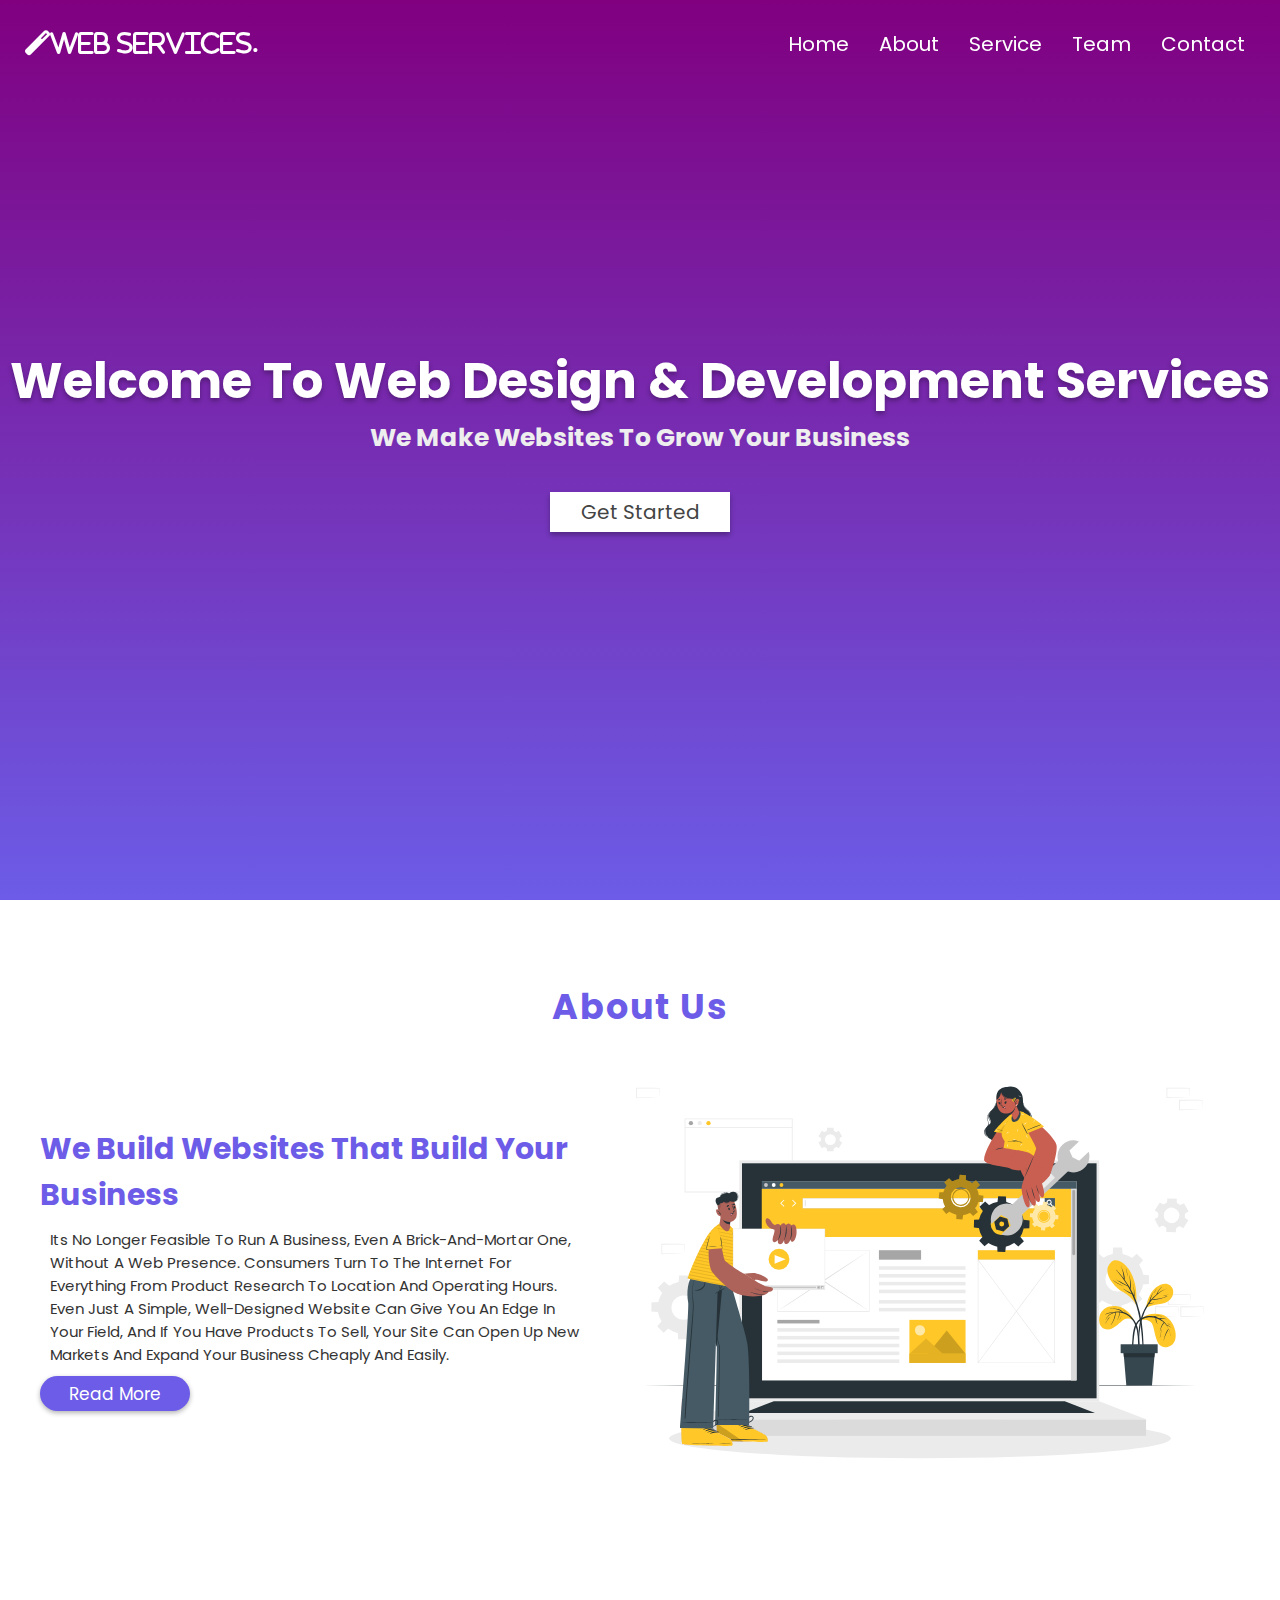
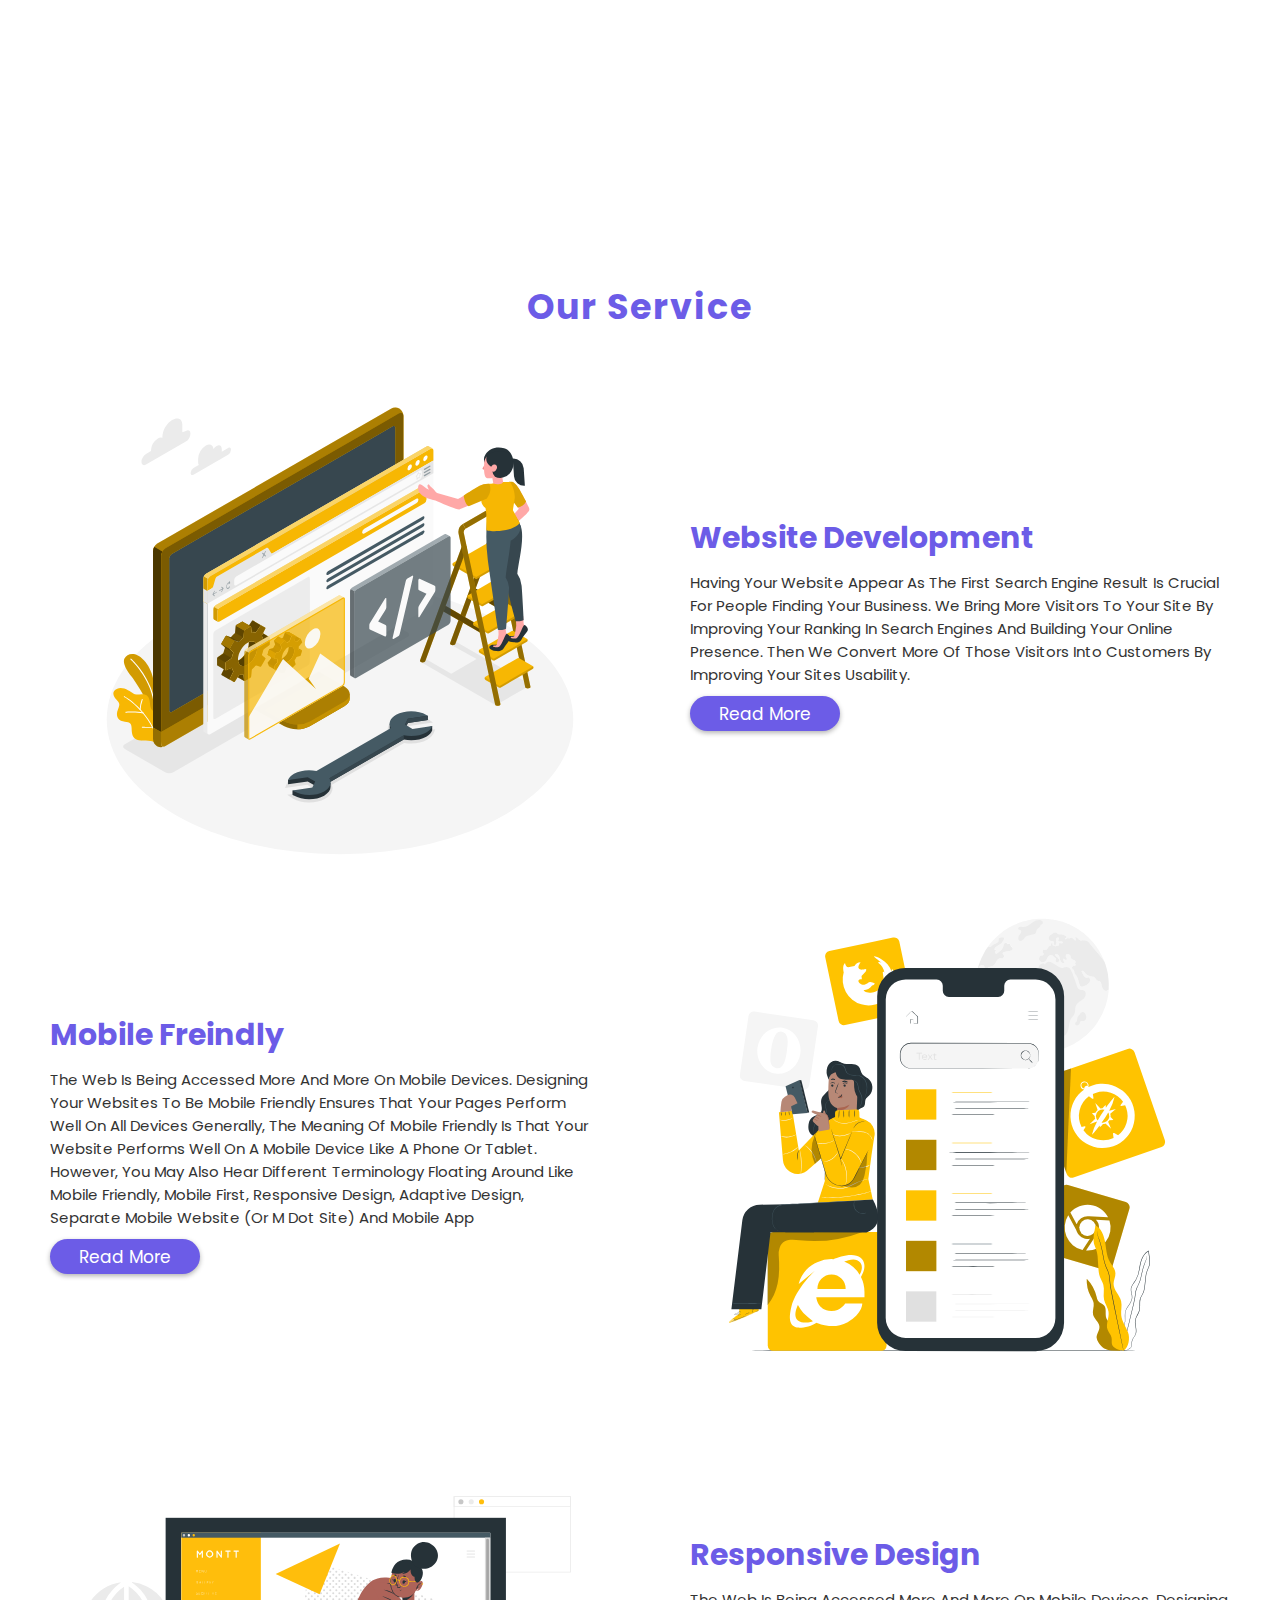
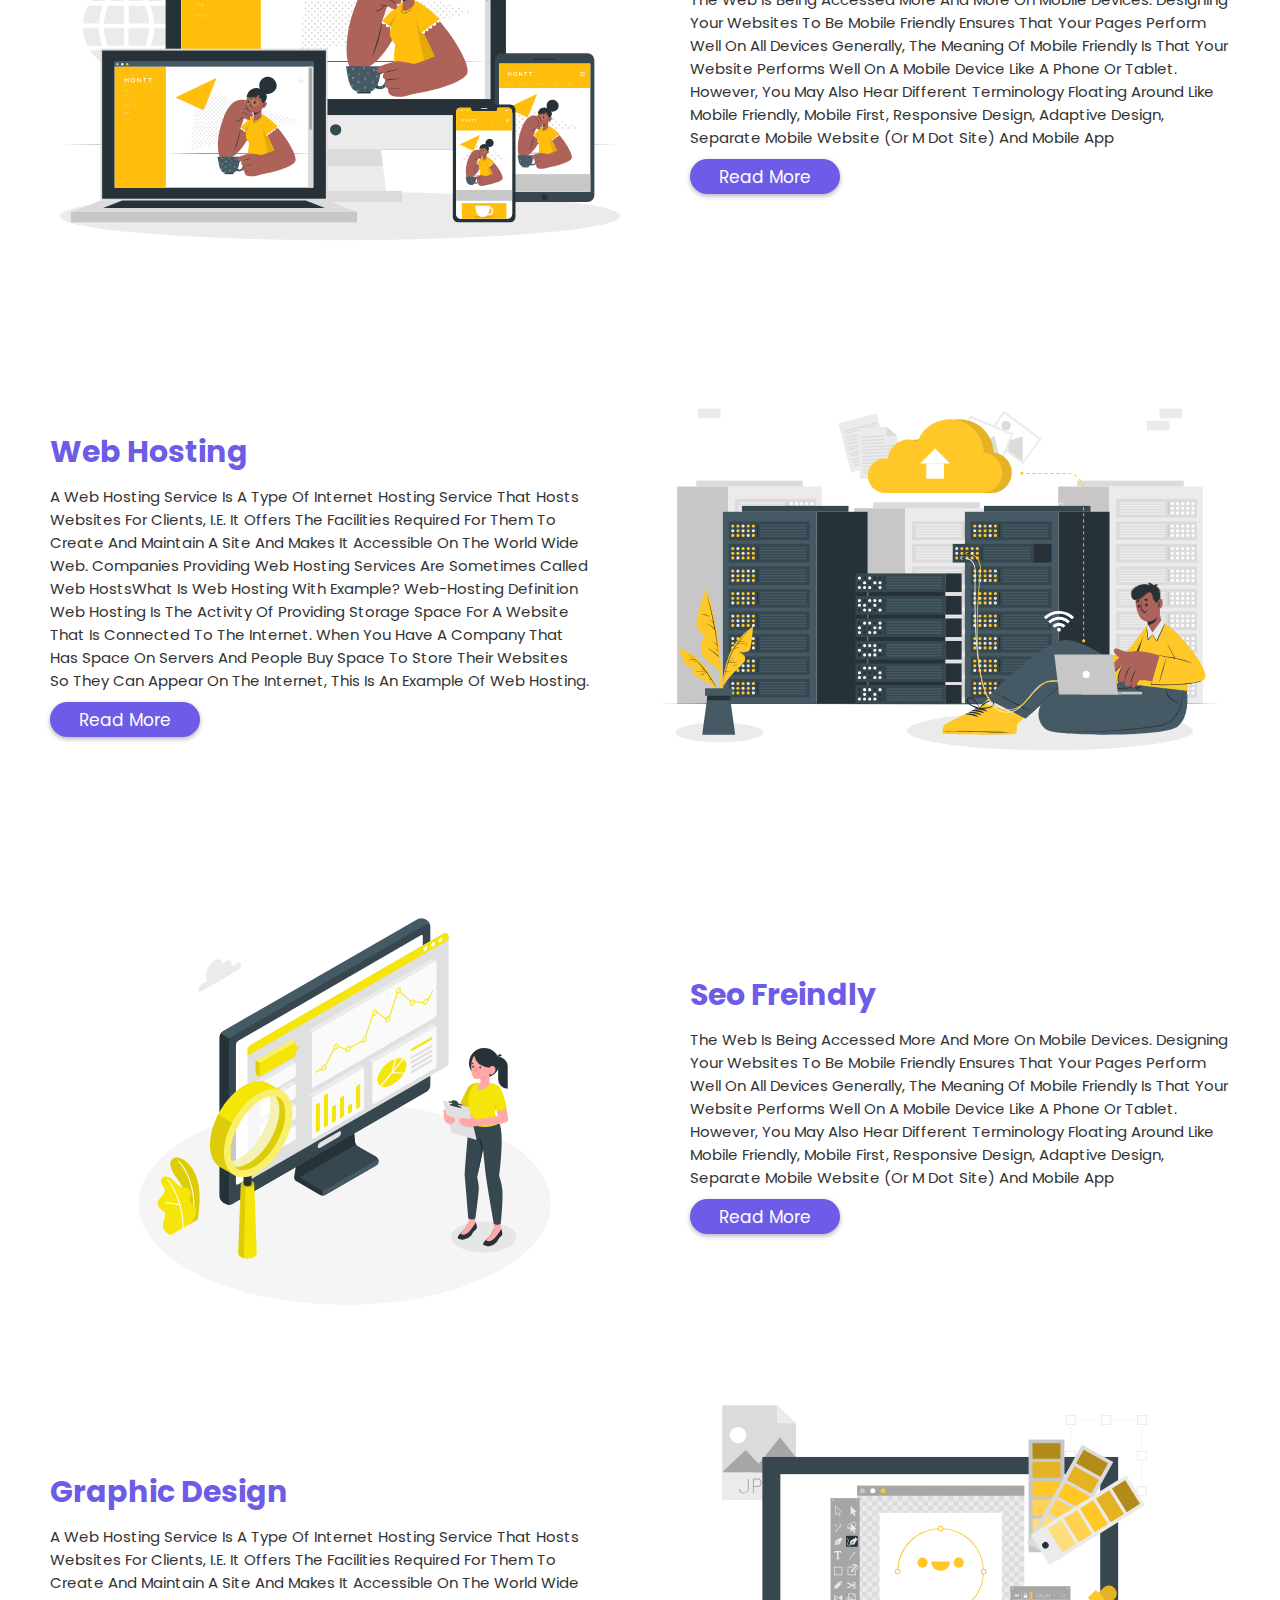
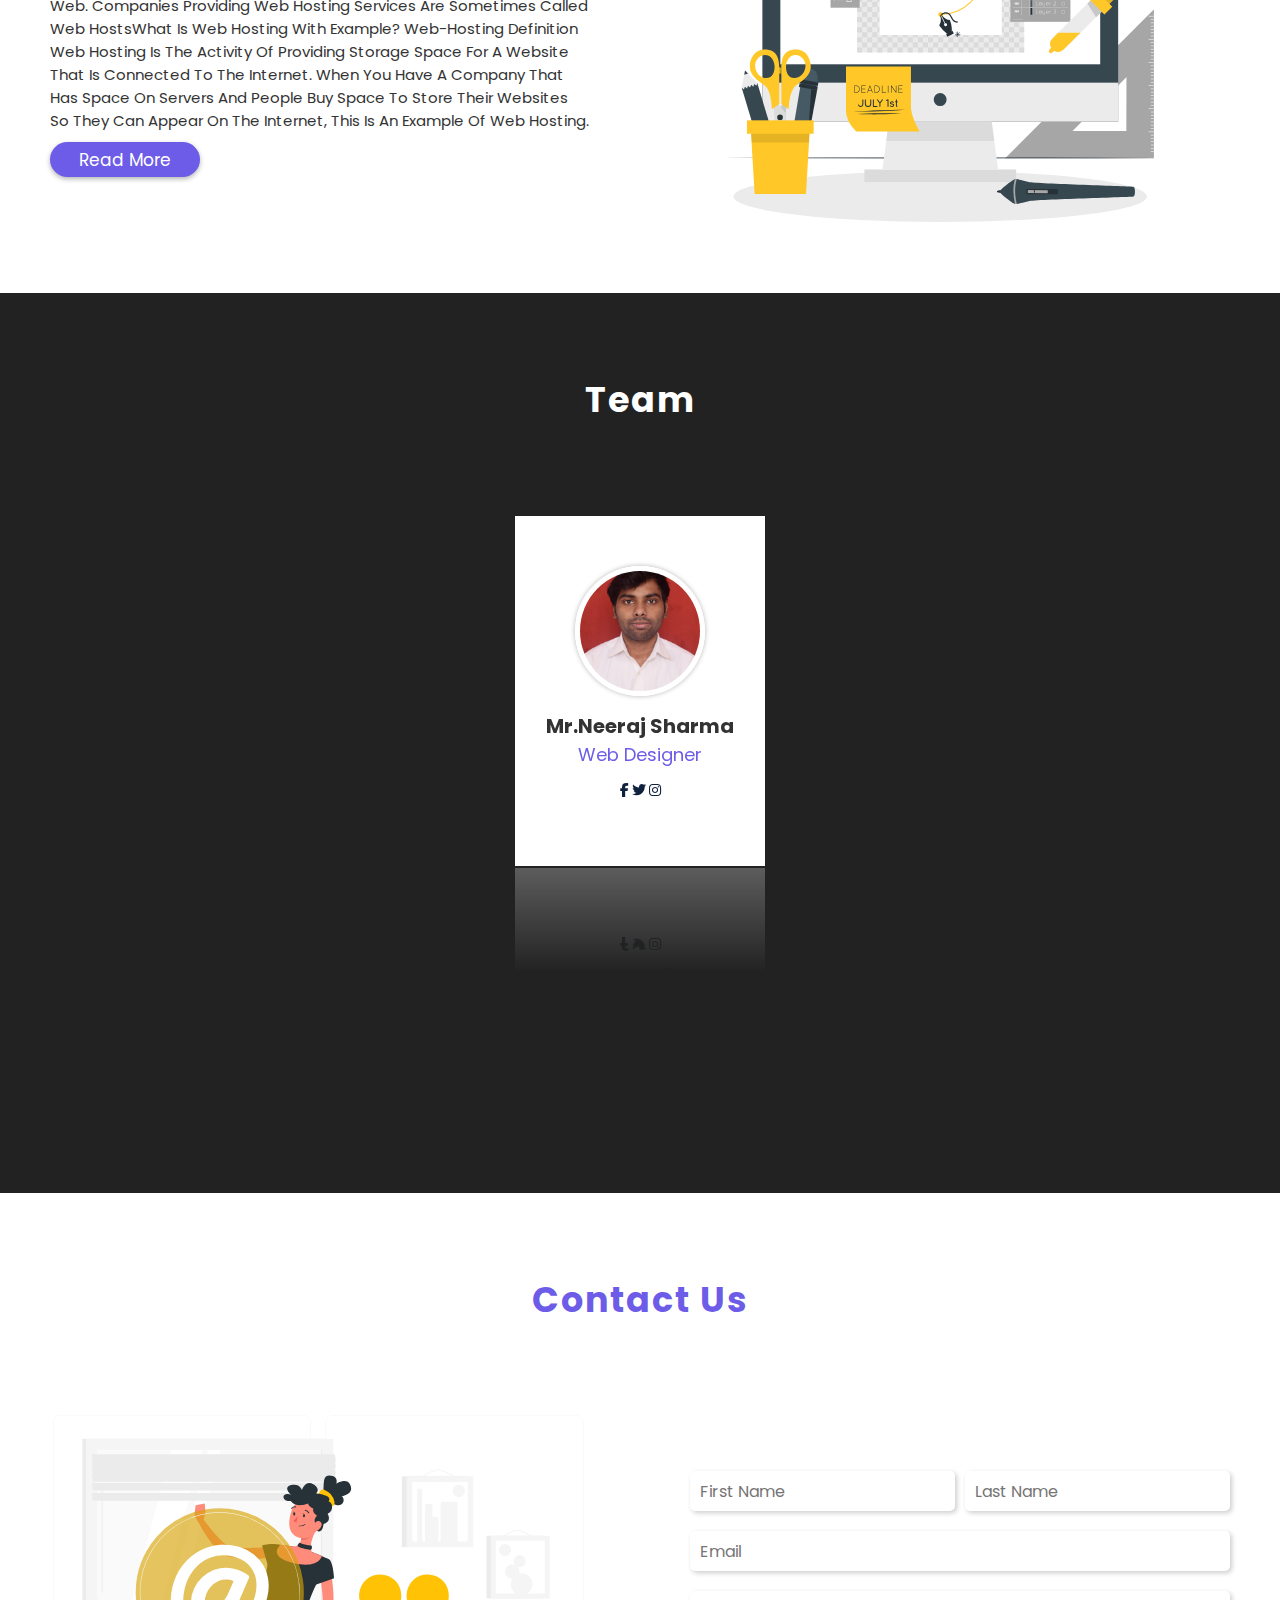
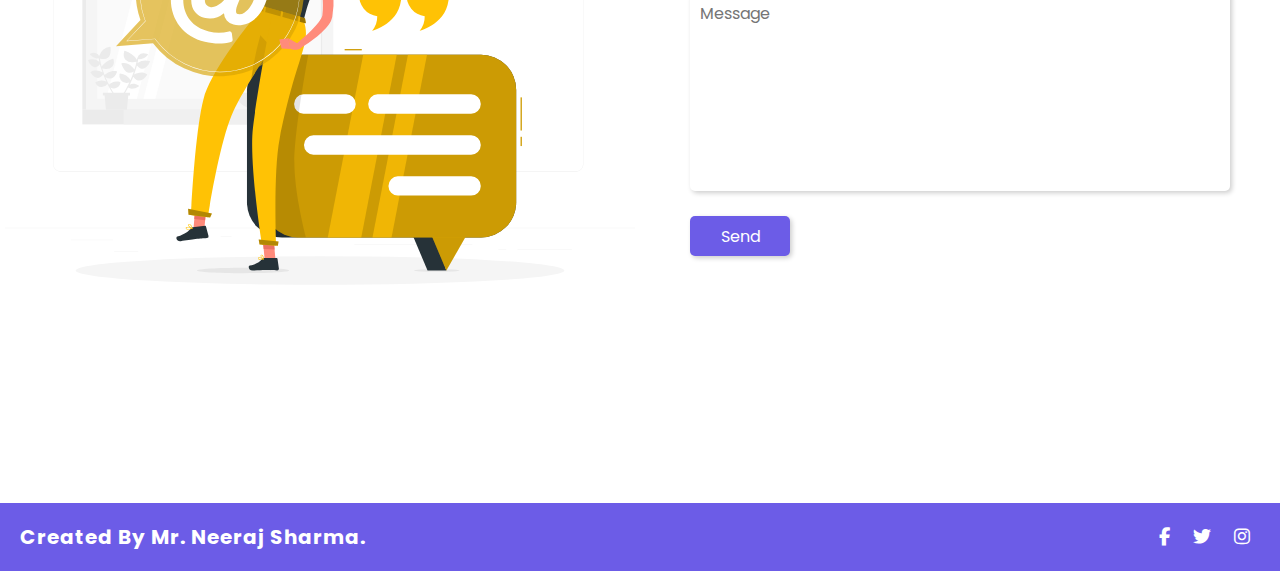
<file: index.html>
<!DOCTYPE html>
<html lang="en">

<head>
    <meta charset="UTF-8">
    <meta name="viewport" content="width=device-width, initial-scale=1.0">

    <!-- font awesome file link -->
    <link rel="stylesheet" href="https://cdnjs.cloudflare.com/ajax/libs/font-awesome/6.1.1/css/all.min.css">

    <!---- css file link -->
    <link rel="stylesheet" href="CSS/style.css">

    <title>Web Service Design</title>
</head>

<body>


    <!-- header section starts -->

    <header class="header">

        <a href="#" class="logo"><i class="fas fa-magic">Web services.</i></a>


        <div class="fas fa-bars"></div>



        <nav class="navbar">
            <ul>
                <li><a href="#home">home</a></li>
                <li><a href="#about">about</a></li>
                <li><a href="#service">service</a></li>
                <li><a href="#team">team</a></li>
                <li><a href="#contact">contact</a></li>
                
            </ul>

        </nav>

    </header>




    <!-- header section ends-->

    <!-- home section starts -->

    <section id="home" class="home">

        <h1 class="banner">Welcome to Web design & development services</h1>
        <h3 class="slogan">we make websites to grow your business</h3>
        <a href="#popup" class="trigger"><button>get started</button></a>

        <div id="popup" class="overlay">
            <div class="wrapper">

                <a href="#" class="close">&times;</a>
                <div class="column details">
                   <div class="signin">
                    <h1>Sign in</h1>
                    <input type="email" placeholder="username">
                    <input type="password" placeholder="password">
                    <a href="#">Forgot Password</a>
                    <button class="form-submit">Sign in</button>
                    <span>You don't have an account yet?<button id="signup">Create it now!</button></span>
                </div>

                <div class="signup">
                    <h1>Sign Up</h1>
                    <input type="name" placeholder="Full Name">
                    <input type="email" placeholder="Username">
                    <input type="password" placeholder="password">
                    <button class="form-submit">Sign In</button>
                    <span>Already have an account?<button id="signin">Sign In</button></span>
                </div>

                </div>
                <div class="column contente">
                    <div class="signin">
                        <h1>Welcom Back!</h1>
                        <p>To keep connected with us please login with your personal info</p>
                    </div>
                    <div class="signup">
                        <h1>Hello, Friend!</h1>
                        <p>Enter your personal details and start journey with us</p>
                    </div>
                </div>

            </div>

        </div>





    </section>

    <!--home section ends-->


    <!-- about section start -->


    <section id="about" class="about">

        <h1 class="heading">about us</h1>

        <div class="row">

            <div class="content">
                <h3>We build websites that build your business</h3>
                <p>Its no longer feasible to run a business, even a brick-and-mortar one, without a web presence.
                    Consumers turn to the internet for everything from product research to location and operating hours.
                    Even just a simple, well-designed website can give you an edge in your field, and if you have
                    products to sell, your site can open up new markets and expand your business cheaply and easily.</p>
                <a href="https://www.businessnewsdaily.com/4661-starting-a-business-website.html"><button class="btn">read more</button></a>
            </div>

            <div class="image">
                <img src="images/about-image.svg" alt="">

            </div>
        </div>

    </section>

    <!-- about section ends-->


    <!-- service section starts -->


    <section id="service" class="service">

        <h1 class="heading">our service</h1>

        <div class="row">

            <div class="image">

                <img src="images/service1.svg" alt="">

            </div>

            <div class="content">

                <h3>website development</h3>
                <p>Having your website appear as the first search engine result is crucial for people finding your
                    business. We bring more visitors to your site by improving your ranking in search engines and
                    building your online presence. Then we convert more of those visitors into customers by
                    improving your sites usability.</p>

                <a href="https://www.geeksforgeeks.org/web-development/"><button class="btn">read more</button></a>

            </div>

        </div>


        <div class="row">

            <div class="content">

                <h3>mobile freindly</h3>
                <p>The web is being accessed more and more on mobile devices. Designing your websites
                    to be mobile friendly ensures that your pages perform well on all devices Generally, the
                    meaning of mobile friendly is that your website performs well on a mobile device like a
                    phone or tablet. However, you may also hear different terminology floating around like mobile
                    friendly, mobile first, responsive design, adaptive design, separate mobile website (or m dot site)
                    and mobile app</p>

                <a href="https://www.hostgator.com/blog/how-make-website-mobile-friendly/"><button class="btn">read more</button></a>

            </div>
            <div class="image">

                <img src="images/service2.svg" alt="">

            </div>

        </div>



        <div class="row">

            <div class="image">

                <img src="images/service3.svg" alt="">

            </div>

            <div class="content">

                <h3>responsive design</h3>
                <p>The web is being accessed more and more on mobile devices. Designing your websites
                    to be mobile friendly ensures that your pages perform well on all devices Generally, the
                    meaning of mobile friendly is that your website performs well on a mobile device like a
                    phone or tablet. However, you may also hear different terminology floating around like mobile
                    friendly, mobile first, responsive design, adaptive design, separate mobile website (or m dot site)
                    and mobile app</p>

                <a href="https://www.w3schools.com/html/html_responsive.asp"><button class="btn">read more</button></a>

            </div>
        </div>



        <div class="row">

            <div class="content">

                <h3>web hosting</h3>
                <p>A web hosting service is a type of Internet hosting service that hosts websites for
                    clients, i.e. it offers the facilities required for them to create and maintain a
                    site and makes it accessible on the World Wide Web. Companies providing web hosting
                    services are sometimes called web hostsWhat is web hosting with example?
                    Web-hosting definition Web hosting is the activity of providing storage space for
                    a website that is connected to the Internet. When you have a company that has space
                    on servers and people buy space to store their websites so they can appear on the Internet,
                    this is an example of web hosting.
                </p>

                <a href="https://www.namecheap.com/hosting/what-is-web-hosting-definition/"><button class="btn">read more</button></a>

            </div>
            <div class="image">

                <img src="images/service6.svg" alt="">

            </div>

        </div>


        <div class="row">

            <div class="image">

                <img src="images/service4.svg" alt="">

            </div>

            <div class="content">

                <h3>seo freindly</h3>
                <p>The web is being accessed more and more on mobile devices. Designing your websites
                    to be mobile friendly ensures that your pages perform well on all devices Generally, the
                    meaning of mobile friendly is that your website performs well on a mobile device like a
                    phone or tablet. However, you may also hear different terminology floating around like mobile
                    friendly, mobile first, responsive design, adaptive design, separate mobile website (or m dot site)
                    and mobile app</p>

                <a href="https://www.reliablesoft.net/what-is-a-seo-friendly-website-and-why-do-you-need-one/"><button class="btn">read more</button></a>

            </div>
        </div>



        <div class="row">

            <div class="content">

                <h3>graphic design</h3>
                <p>A web hosting service is a type of Internet hosting service that hosts websites for
                    clients, i.e. it offers the facilities required for them to create and maintain a
                    site and makes it accessible on the World Wide Web. Companies providing web hosting
                    services are sometimes called web hostsWhat is web hosting with example?
                    Web-hosting definition Web hosting is the activity of providing storage space for
                    a website that is connected to the Internet. When you have a company that has space
                    on servers and people buy space to store their websites so they can appear on the Internet,
                    this is an example of web hosting.
                </p>

                <a href="https://www.interaction-design.org/literature/topics/graphic-design#:~:text=Graphic%20design%20is%20a%20craft,to%20optimize%20the%20user%20experience."><button class="btn">read more</button></a>

            </div>
            <div class="image">

                <img src="images/service5.svg" alt="">

            </div>

        </div>


    </section>


    <!-- service section ends -->



    <!-- team section start -->


    <section id="team" class="team">

        <h1 class="heading">team</h1>

        <div class="row">

            <div class="card">

                <div class="image">

                    <img src="images/team.jpg" alt="">

                </div>

                <div class="info">

                    <h3>Mr.Neeraj Sharma</h3>
                    <span>web designer</span>
                    <div class="icons">
                       <a href="https://www.facebook.com/profile.php?id=100044856071695" class="fab fa-facebook-f"></a>
                       <a href="https://twitter.com/NeerajS53317403?t=dlBlKhLuaaRJqPhWvMYNGQ&s=09" class="fab fa-twitter"></a>
                       <a href="https://www.instagram.com/mr_neeraj0002/" class="fab fa-instagram"></a>
                    </div>

                </div>

            </div>

        </div>

    </section>


    <!-- team section ends -->


    <!-- contact section starts -->


    <section id="contact" class="contact">

        <h1 class="heading">contact us</h1>

        <div class="row">

            <div class="image">
                <img src="images/contact.svg" alt="">
            </div>

            <div class="form-container">

                <form action="formsubmitted.html" onsubmit="test()">

                    <div class="inputBox">

                        <input type="text" placeholder="first name" id="fname" name="myName" onblur="validate1()" required>
                        <input type="text" placeholder="last name" id="lname" name="mName" onblur="validate2()" required>

                    </div>

                    <input type="email" placeholder="email" id="mail" required  onblur="validate3()">
                    <textarea name="" id="" cols="30" row="10" placeholder="message"></textarea>
                    <input type="submit" value="send">

                </form>

            </div>

        </div>


    </section>


    <!-- contact section ends -->


    <!-- footer section start-->

    <section class="footer">

        <h1>created by mr. neeraj sharma.</h1>

        <div class="icons">

            <a href="https://www.facebook.com/profile.php?id=100044856071695" class="fab fa-facebook-f"></a>
            <a href="https://twitter.com/NeerajS53317403?t=dlBlKhLuaaRJqPhWvMYNGQ&s=09" class="fab fa-twitter"></a>
            <a href="https://www.instagram.com/mr_neeraj0002/" class="fab fa-instagram"></a>
            

        </div>

    </section>


    <!-- footer section ends-->


     <script>
        function test(){
            window.alert("Form Submitted");
        }
     </script>

     



    <!-- jquery file link -->

    <script src="https://cdnjs.cloudflare.com/ajax/libs/jquery/3.6.0/jquery.min.js"></script>


    <script>
        $('.signup').hide();

        $('#signin, #signup').on(
            'click',
            function(){
                $('.signin, .signup').toggle()
            }
        )
     </script>

    <!-- custom js file link -->

    <script src="JavaScript/main.js"></script>


</body>

</html>
</file>
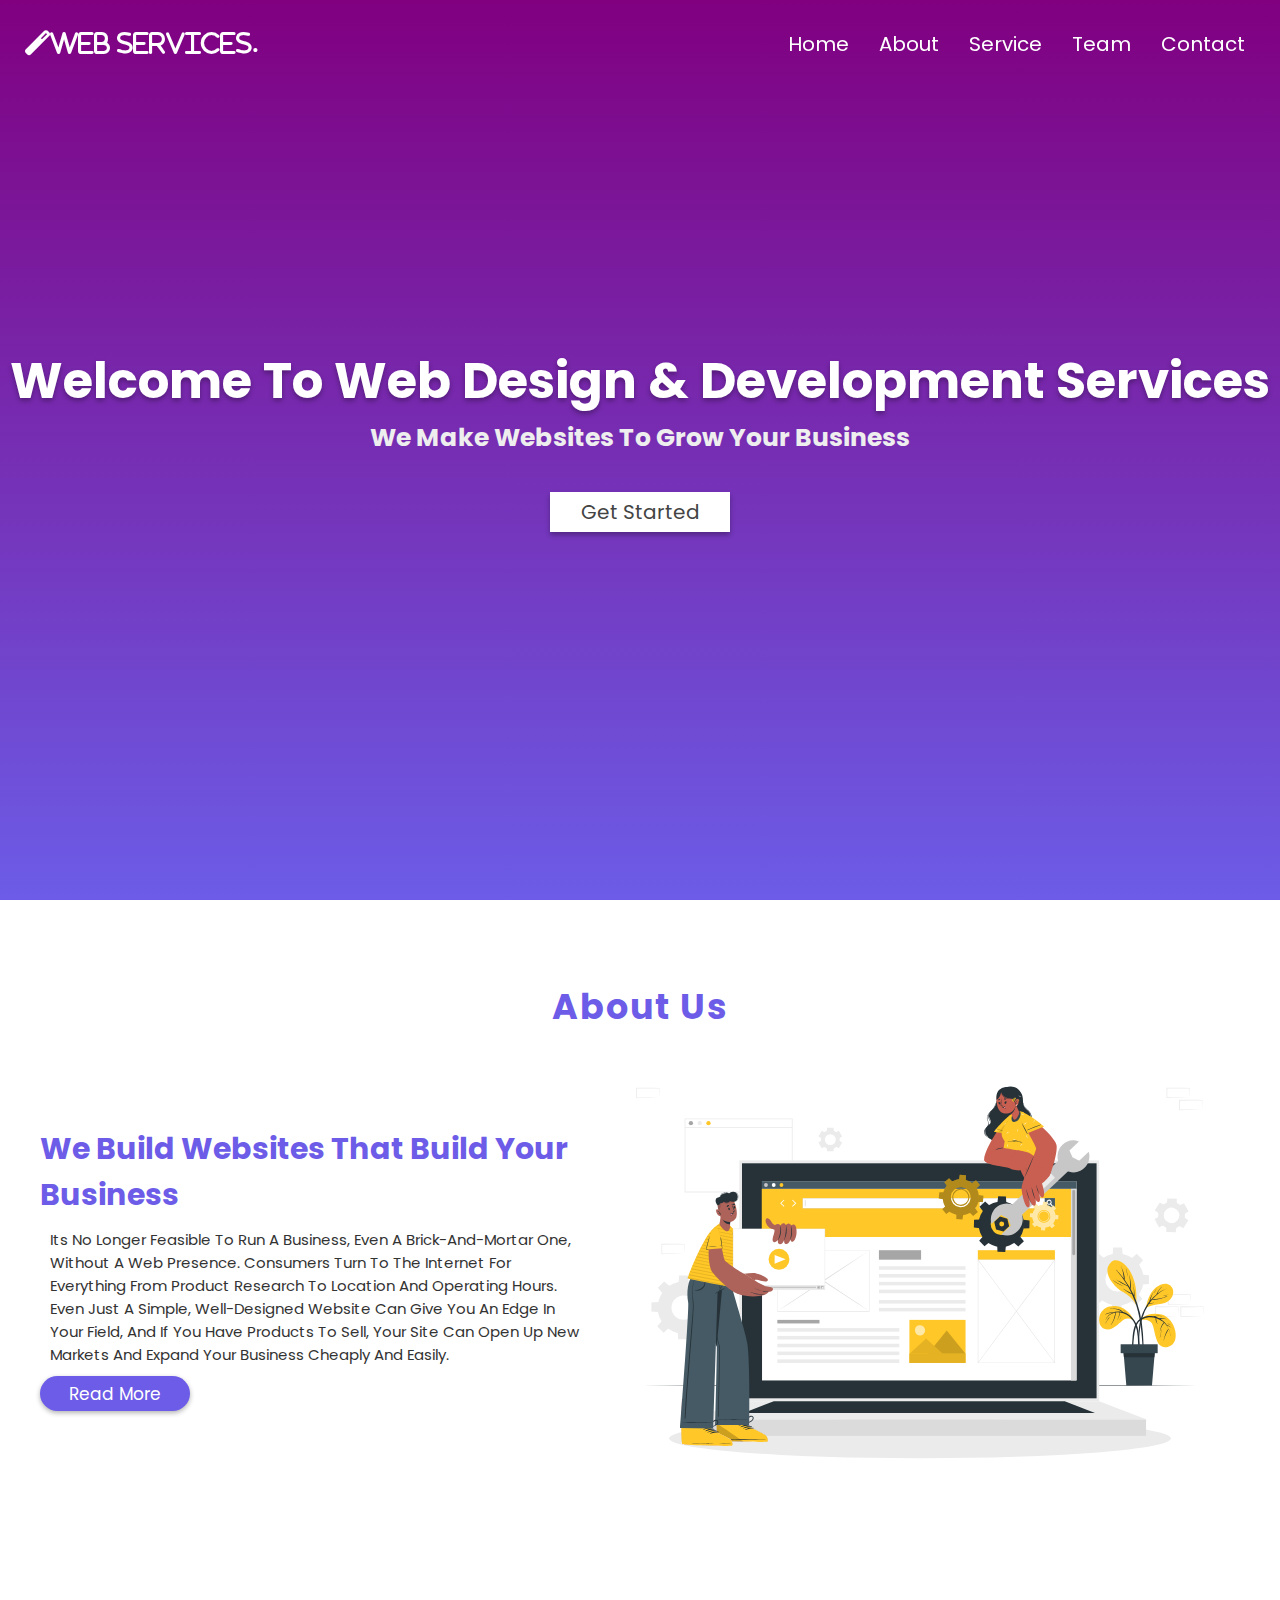
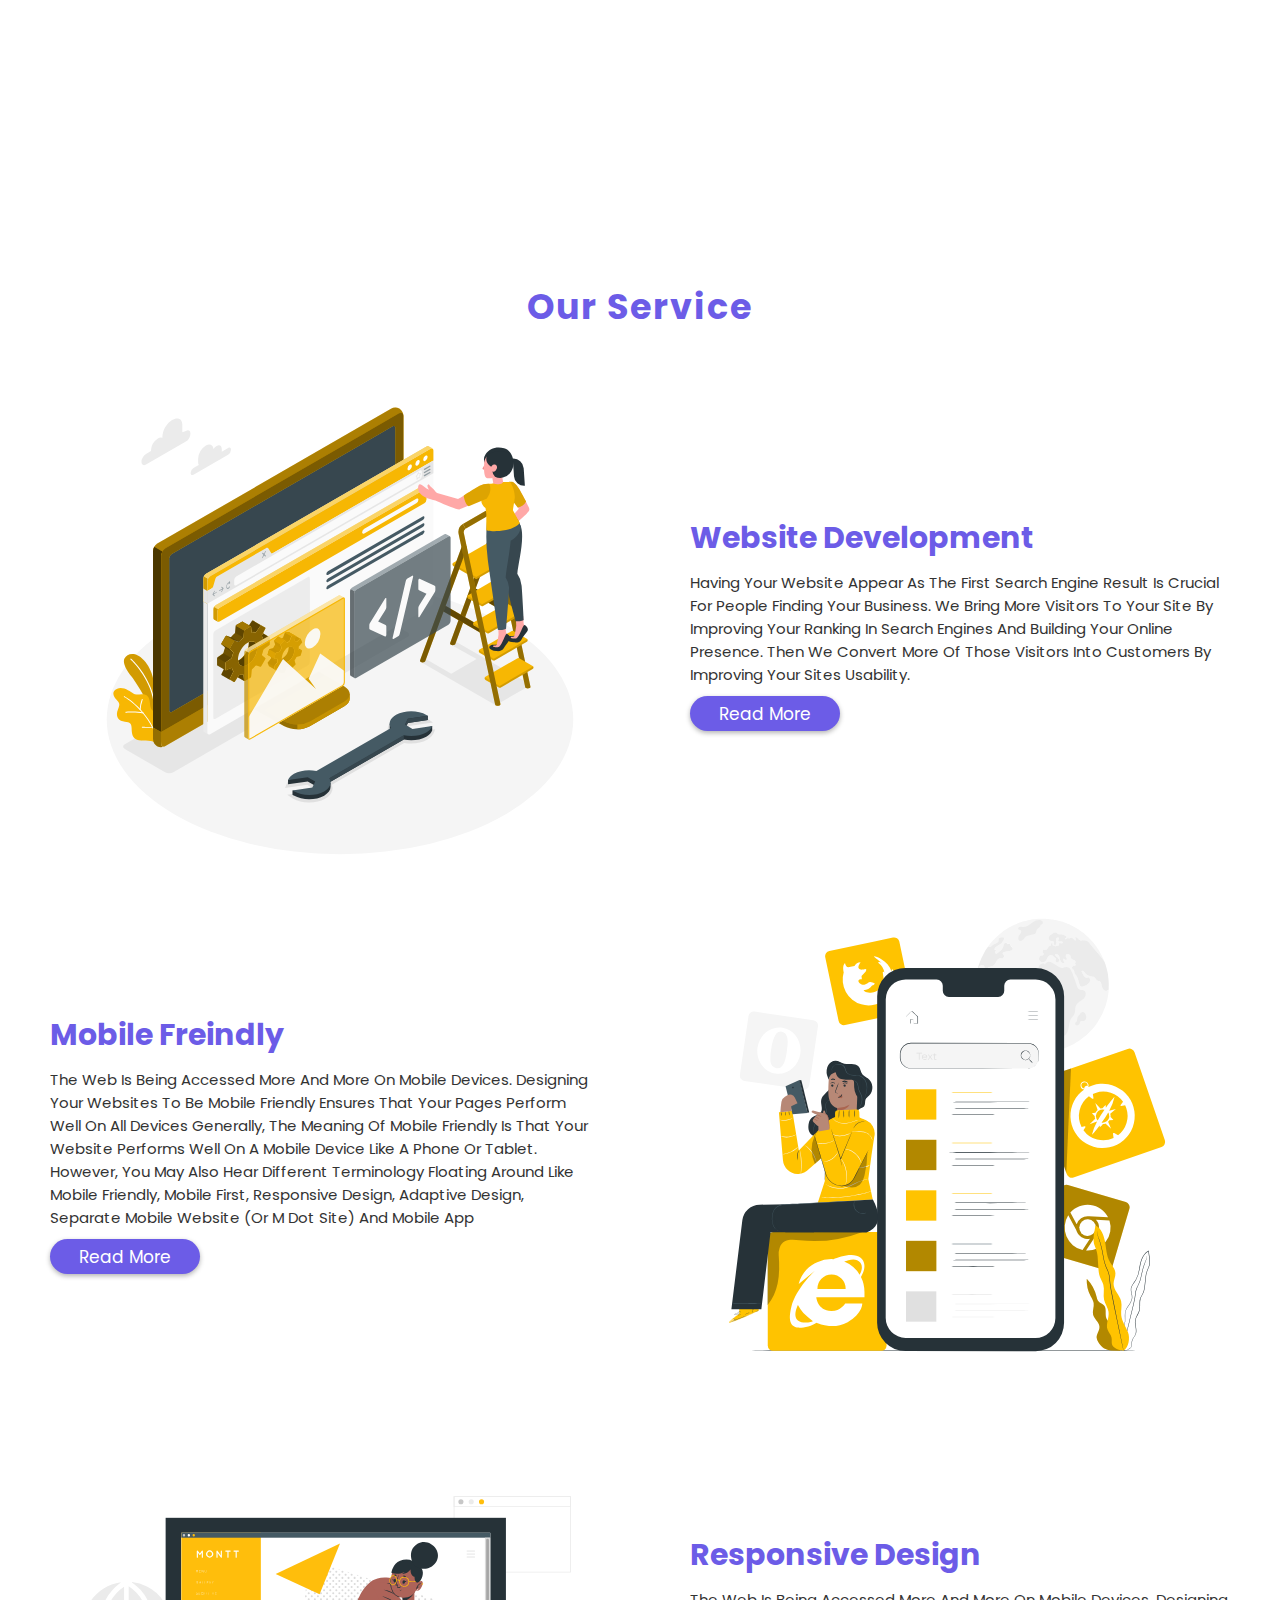
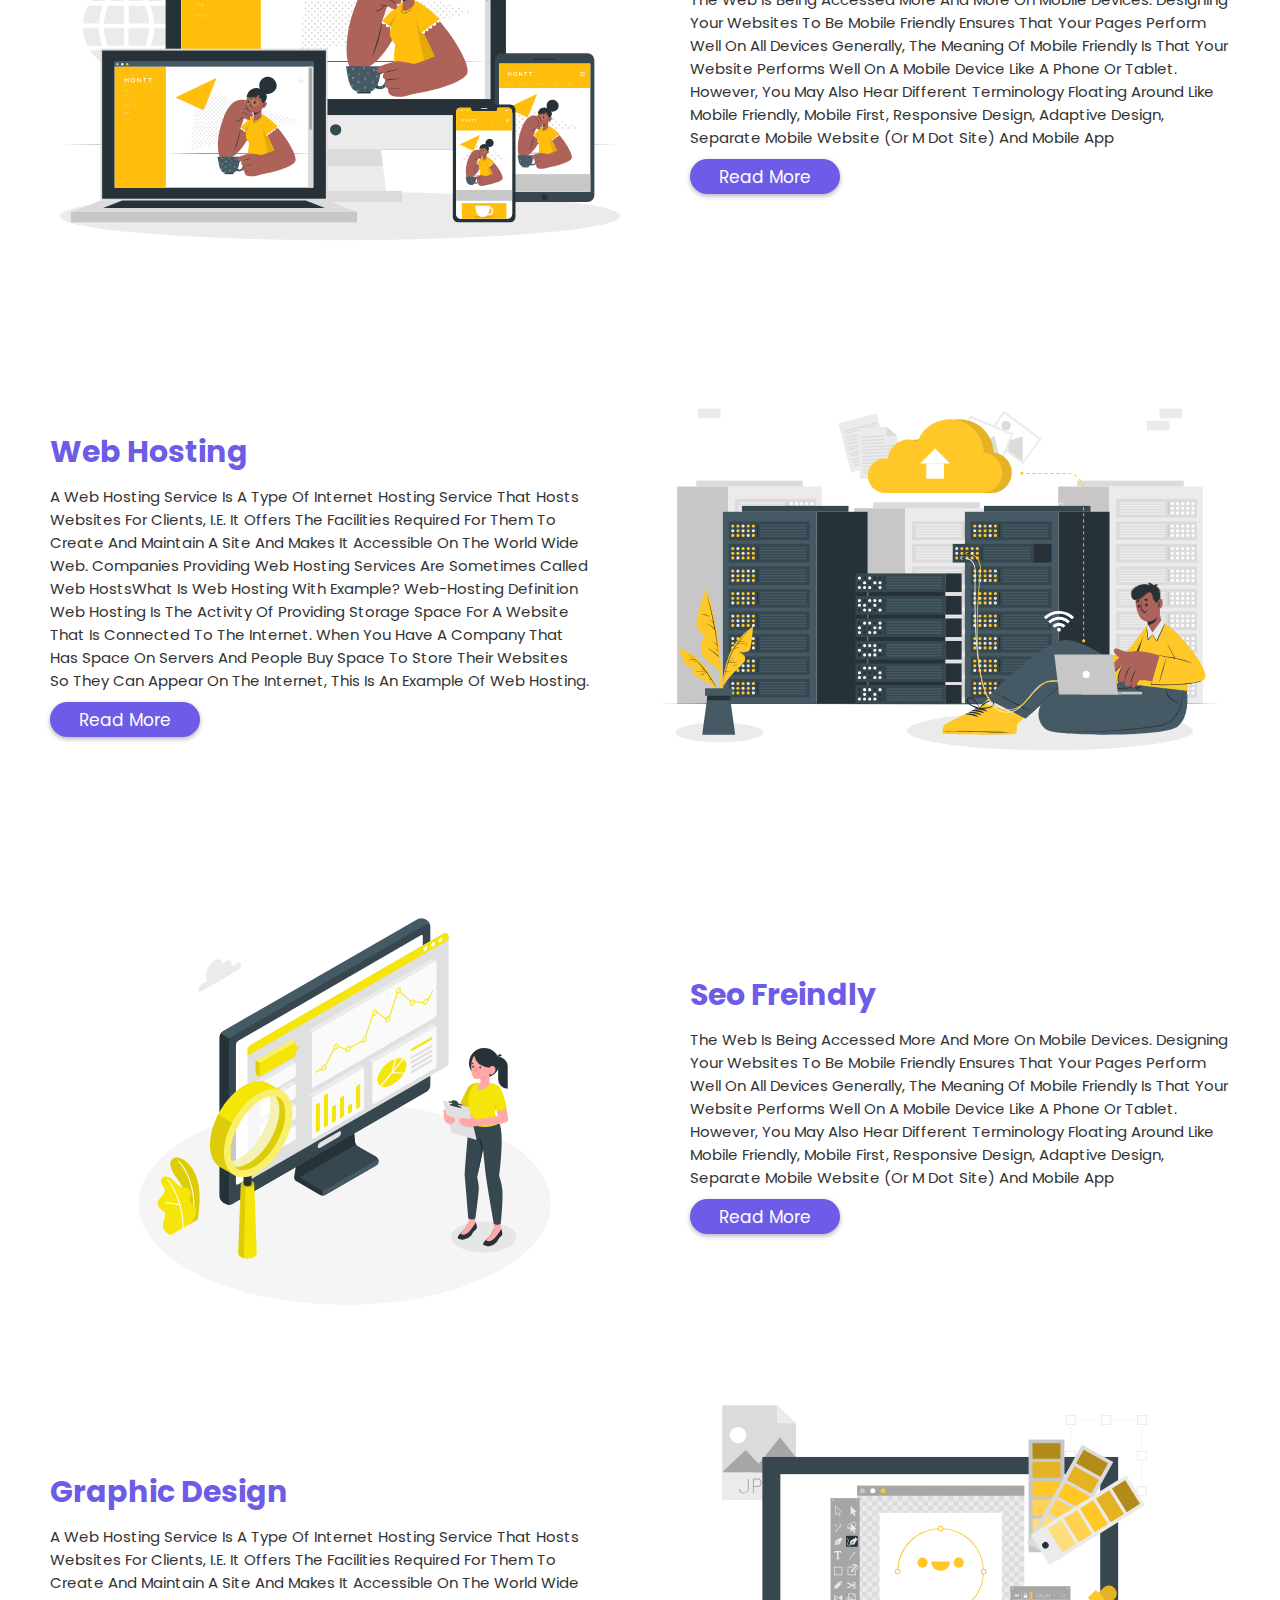
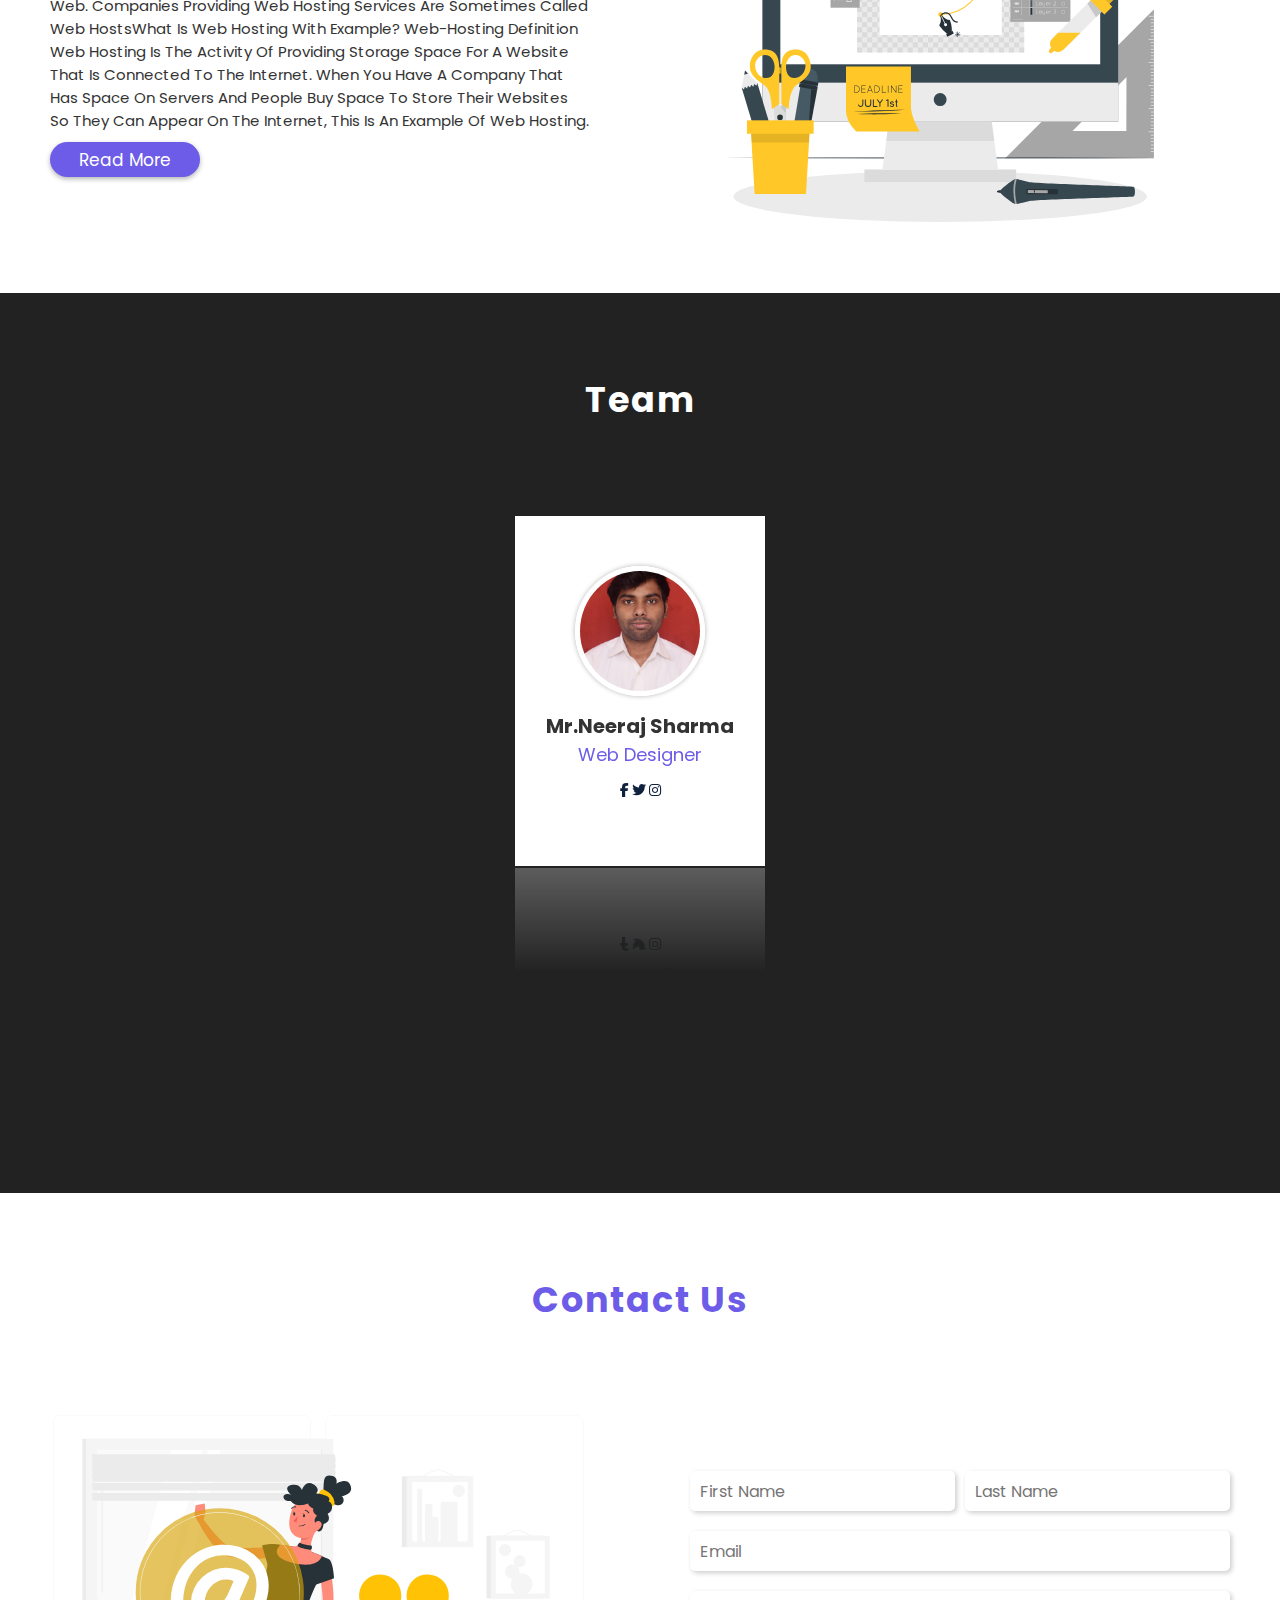
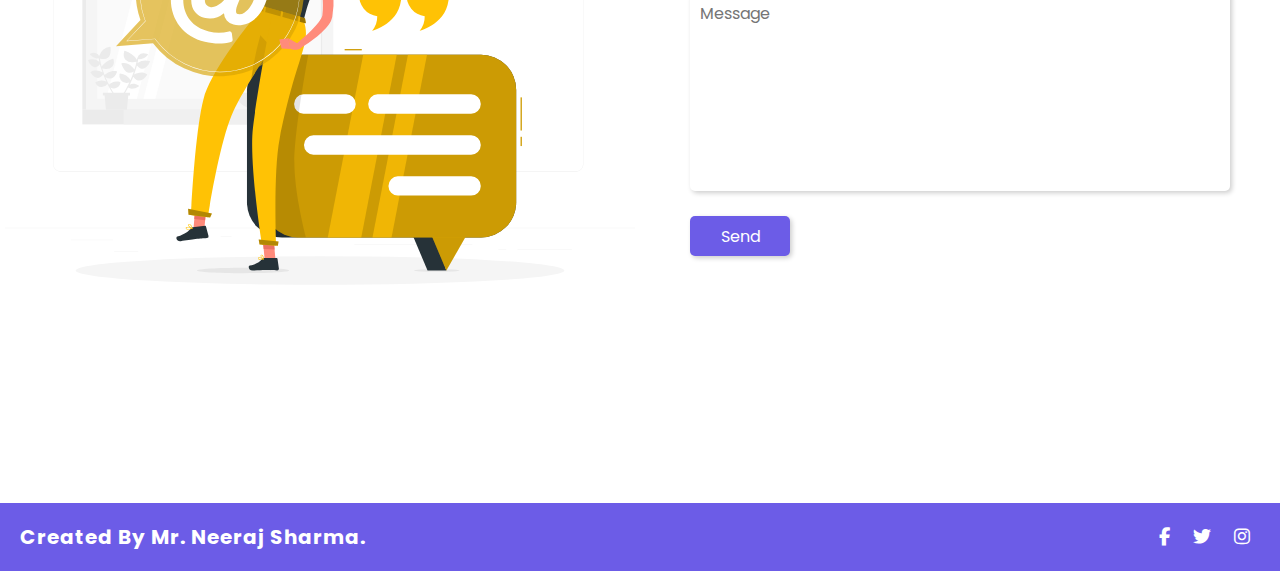
<file: HTML/index.html>
<!DOCTYPE html>
<html lang="en">

<head>
    <meta charset="UTF-8">
    <meta name="viewport" content="width=device-width, initial-scale=1.0">

    <!-- font awesome file link -->
    <link rel="stylesheet" href="https://cdnjs.cloudflare.com/ajax/libs/font-awesome/6.1.1/css/all.min.css">

    <!---- css file link -->
    <link rel="stylesheet" href="../CSS/style.css">

    <title>Web Service Design</title>
</head>

<body>


    <!-- header section starts -->

    <header class="header">

        <a href="#" class="logo"><i class="fas fa-magic">Web services.</i></a>


        <div class="fas fa-bars"></div>



        <nav class="navbar">
            <ul>
                <li><a href="#home">home</a></li>
                <li><a href="#about">about</a></li>
                <li><a href="#service">service</a></li>
                <li><a href="#team">team</a></li>
                <li><a href="#contact">contact</a></li>
                
            </ul>

        </nav>

    </header>




    <!-- header section ends-->

    <!-- home section starts -->

    <section id="home" class="home">

        <h1 class="banner">Welcome to Web design & development services</h1>
        <h3 class="slogan">we make websites to grow your business</h3>
        <a href="#popup" class="trigger"><button>get started</button></a>

        <div id="popup" class="overlay">
            <div class="wrapper">

                <a href="#" class="close">&times;</a>
                <div class="column details">
                   <div class="signin">
                    <h1>Sign in</h1>
                    <input type="email" placeholder="username">
                    <input type="password" placeholder="password">
                    <a href="#">Forgot Password</a>
                    <button class="form-submit">Sign in</button>
                    <span>You don't have an account yet?<button id="signup">Create it now!</button></span>
                </div>

                <div class="signup">
                    <h1>Sign Up</h1>
                    <input type="name" placeholder="Full Name">
                    <input type="email" placeholder="Username">
                    <input type="password" placeholder="password">
                    <button class="form-submit">Sign In</button>
                    <span>Already have an account?<button id="signin">Sign In</button></span>
                </div>

                </div>
                <div class="column contente">
                    <div class="signin">
                        <h1>Welcom Back!</h1>
                        <p>To keep connected with us please login with your personal info</p>
                    </div>
                    <div class="signup">
                        <h1>Hello, Friend!</h1>
                        <p>Enter your personal details and start journey with us</p>
                    </div>
                </div>

            </div>

        </div>





    </section>

    <!--home section ends-->


    <!-- about section start -->


    <section id="about" class="about">

        <h1 class="heading">about us</h1>

        <div class="row">

            <div class="content">
                <h3>We build websites that build your business</h3>
                <p>Its no longer feasible to run a business, even a brick-and-mortar one, without a web presence.
                    Consumers turn to the internet for everything from product research to location and operating hours.
                    Even just a simple, well-designed website can give you an edge in your field, and if you have
                    products to sell, your site can open up new markets and expand your business cheaply and easily.</p>
                <a href="https://www.businessnewsdaily.com/4661-starting-a-business-website.html"><button class="btn">read more</button></a>
            </div>

            <div class="image">
                <img src="../images/about-image.svg" alt="">

            </div>
        </div>

    </section>

    <!-- about section ends-->


    <!-- service section starts -->


    <section id="service" class="service">

        <h1 class="heading">our service</h1>

        <div class="row">

            <div class="image">

                <img src="../images/service1.svg" alt="">

            </div>

            <div class="content">

                <h3>website development</h3>
                <p>Having your website appear as the first search engine result is crucial for people finding your
                    business. We bring more visitors to your site by improving your ranking in search engines and
                    building your online presence. Then we convert more of those visitors into customers by
                    improving your sites usability.</p>

                <a href="https://www.geeksforgeeks.org/web-development/"><button class="btn">read more</button></a>

            </div>

        </div>


        <div class="row">

            <div class="content">

                <h3>mobile freindly</h3>
                <p>The web is being accessed more and more on mobile devices. Designing your websites
                    to be mobile friendly ensures that your pages perform well on all devices Generally, the
                    meaning of mobile friendly is that your website performs well on a mobile device like a
                    phone or tablet. However, you may also hear different terminology floating around like mobile
                    friendly, mobile first, responsive design, adaptive design, separate mobile website (or m dot site)
                    and mobile app</p>

                <a href="https://www.hostgator.com/blog/how-make-website-mobile-friendly/"><button class="btn">read more</button></a>

            </div>
            <div class="image">

                <img src="../images/service2.svg" alt="">

            </div>

        </div>



        <div class="row">

            <div class="image">

                <img src="../images/service3.svg" alt="">

            </div>

            <div class="content">

                <h3>responsive design</h3>
                <p>The web is being accessed more and more on mobile devices. Designing your websites
                    to be mobile friendly ensures that your pages perform well on all devices Generally, the
                    meaning of mobile friendly is that your website performs well on a mobile device like a
                    phone or tablet. However, you may also hear different terminology floating around like mobile
                    friendly, mobile first, responsive design, adaptive design, separate mobile website (or m dot site)
                    and mobile app</p>

                <a href="https://www.w3schools.com/html/html_responsive.asp"><button class="btn">read more</button></a>

            </div>
        </div>



        <div class="row">

            <div class="content">

                <h3>web hosting</h3>
                <p>A web hosting service is a type of Internet hosting service that hosts websites for
                    clients, i.e. it offers the facilities required for them to create and maintain a
                    site and makes it accessible on the World Wide Web. Companies providing web hosting
                    services are sometimes called web hostsWhat is web hosting with example?
                    Web-hosting definition Web hosting is the activity of providing storage space for
                    a website that is connected to the Internet. When you have a company that has space
                    on servers and people buy space to store their websites so they can appear on the Internet,
                    this is an example of web hosting.
                </p>

                <a href="https://www.namecheap.com/hosting/what-is-web-hosting-definition/"><button class="btn">read more</button></a>

            </div>
            <div class="image">

                <img src="../images/service6.svg" alt="">

            </div>

        </div>


        <div class="row">

            <div class="image">

                <img src="../images/service4.svg" alt="">

            </div>

            <div class="content">

                <h3>seo freindly</h3>
                <p>The web is being accessed more and more on mobile devices. Designing your websites
                    to be mobile friendly ensures that your pages perform well on all devices Generally, the
                    meaning of mobile friendly is that your website performs well on a mobile device like a
                    phone or tablet. However, you may also hear different terminology floating around like mobile
                    friendly, mobile first, responsive design, adaptive design, separate mobile website (or m dot site)
                    and mobile app</p>

                <a href="https://www.reliablesoft.net/what-is-a-seo-friendly-website-and-why-do-you-need-one/"><button class="btn">read more</button></a>

            </div>
        </div>



        <div class="row">

            <div class="content">

                <h3>graphic design</h3>
                <p>A web hosting service is a type of Internet hosting service that hosts websites for
                    clients, i.e. it offers the facilities required for them to create and maintain a
                    site and makes it accessible on the World Wide Web. Companies providing web hosting
                    services are sometimes called web hostsWhat is web hosting with example?
                    Web-hosting definition Web hosting is the activity of providing storage space for
                    a website that is connected to the Internet. When you have a company that has space
                    on servers and people buy space to store their websites so they can appear on the Internet,
                    this is an example of web hosting.
                </p>

                <a href="https://www.interaction-design.org/literature/topics/graphic-design#:~:text=Graphic%20design%20is%20a%20craft,to%20optimize%20the%20user%20experience."><button class="btn">read more</button></a>

            </div>
            <div class="image">

                <img src="../images/service5.svg" alt="">

            </div>

        </div>


    </section>


    <!-- service section ends -->



    <!-- team section start -->


    <section id="team" class="team">

        <h1 class="heading">team</h1>

        <div class="row">

            <div class="card">

                <div class="image">

                    <img src="../images/team.jpg" alt="">

                </div>

                <div class="info">

                    <h3>Mr.Neeraj Sharma</h3>
                    <span>web designer</span>
                    <div class="icons">
                       <a href="https://www.facebook.com/profile.php?id=100044856071695" class="fab fa-facebook-f"></a>
                       <a href="https://twitter.com/NeerajS53317403?t=dlBlKhLuaaRJqPhWvMYNGQ&s=09" class="fab fa-twitter"></a>
                       <a href="https://www.instagram.com/mr_neeraj0002/" class="fab fa-instagram"></a>
                    </div>

                </div>

            </div>

        </div>

    </section>


    <!-- team section ends -->


    <!-- contact section starts -->


    <section id="contact" class="contact">

        <h1 class="heading">contact us</h1>

        <div class="row">

            <div class="image">
                <img src="../images/contact.svg" alt="">
            </div>

            <div class="form-container">

                <form action="formsubmitted.html" onsubmit="test()">

                    <div class="inputBox">

                        <input type="text" placeholder="first name" id="fname" name="myName" onblur="validate1()" required>
                        <input type="text" placeholder="last name" id="lname" name="mName" onblur="validate2()" required>

                    </div>

                    <input type="email" placeholder="email" id="mail" required  onblur="validate3()">
                    <textarea name="" id="" cols="30" row="10" placeholder="message"></textarea>
                    <input type="submit" value="send">

                </form>

            </div>

        </div>


    </section>


    <!-- contact section ends -->


    <!-- footer section start-->

    <section class="footer">

        <h1>created by mr. neeraj sharma.</h1>

        <div class="icons">

            <a href="https://www.facebook.com/profile.php?id=100044856071695" class="fab fa-facebook-f"></a>
            <a href="https://twitter.com/NeerajS53317403?t=dlBlKhLuaaRJqPhWvMYNGQ&s=09" class="fab fa-twitter"></a>
            <a href="https://www.instagram.com/mr_neeraj0002/" class="fab fa-instagram"></a>
            

        </div>

    </section>


    <!-- footer section ends-->


     <script>
        function test(){
            window.alert("Form Submitted");
        }
     </script>

     



    <!-- jquery file link -->

    <script src="https://cdnjs.cloudflare.com/ajax/libs/jquery/3.6.0/jquery.min.js"></script>


    <script>
        $('.signup').hide();

        $('#signin, #signup').on(
            'click',
            function(){
                $('.signin, .signup').toggle()
            }
        )
     </script>

    <!-- custom js file link -->

    <script src="../JavaScript/main.js"></script>


</body>

</html>
</file>
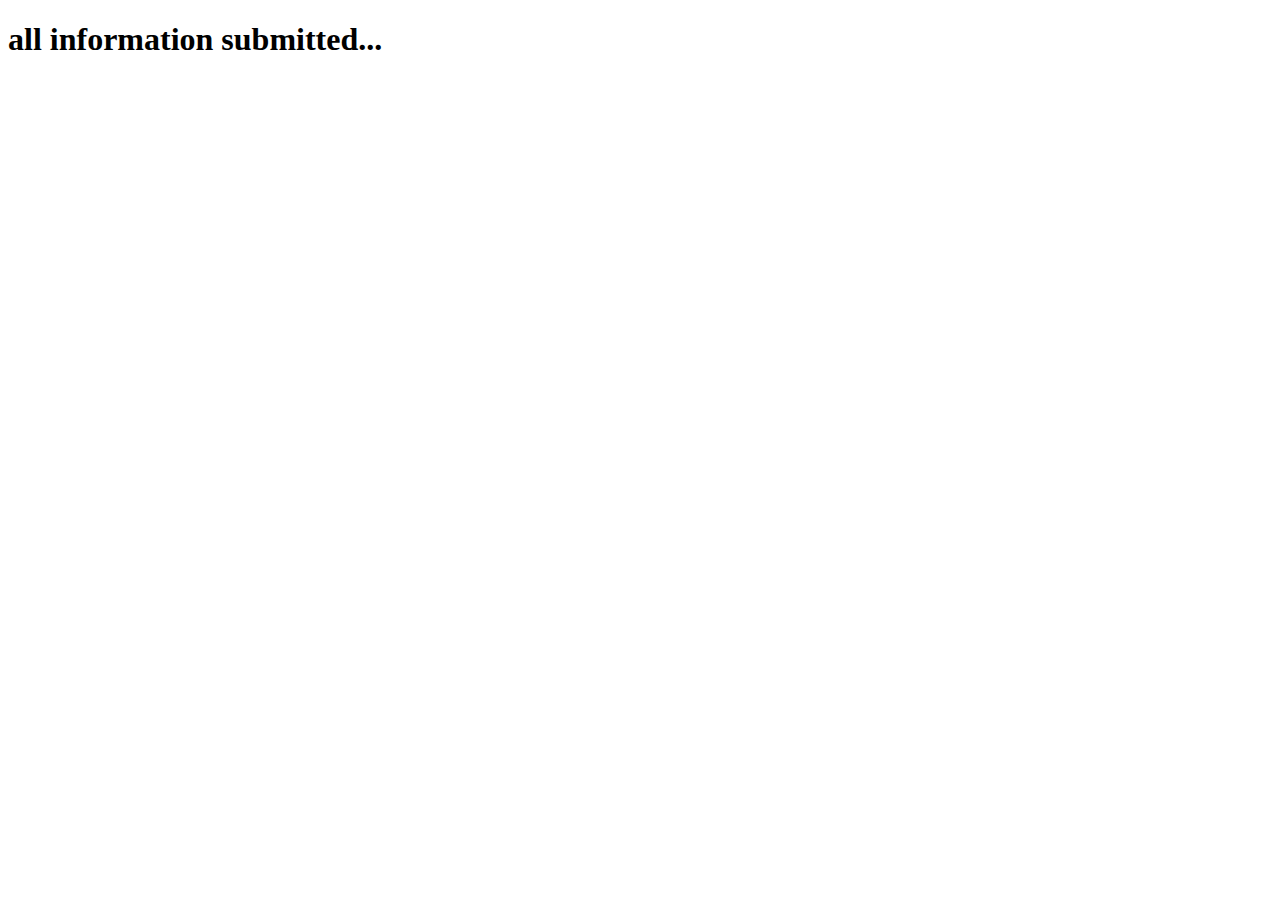
<file: HTML/formsubmitted.html>
<!DOCTYPE html>
<html lang="en">
<head>
    <meta charset="UTF-8">
    <meta http-equiv="X-UA-Compatible" content="IE=edge">
    <meta name="viewport" content="width=device-width, initial-scale=1.0">
    <title>Document</title>
</head>
<body>
    <h1>all information submitted...</h1>
</body>
</html>
</file>
<file: CSS/style.css>
@import url('https://fonts.googleapis.com/css2?family=Poppins:ital,wght@0,200;0,300;0,400;0,500;1,100;1,200;1,300;1,400;1,500&display=swap');



:root {
    --color: #6C5CE7;
}

* {
    font-family: 'Poppins', sans-serif;
    margin: 0;
    padding: 0;
    box-sizing: border-box;
    text-transform: capitalize;
    transition: all .2s linear;
    text-decoration: none;
}

html {
    font-size: 62.5%;

}


body {
    overflow-x: hidden;
}


.heading {
    margin: 2rem;
    padding-top: 6rem;
    display: inline-block;
    font-size: 3.5rem;
    color: var(--color);
    position: relative;
    letter-spacing: .2rem;
}




.btn {
    outline: none;
    border: none;
    border-radius: 5rem;
    background: var(--color);
    color: #fff;
    cursor: pointer;
    height: 3.5rem;
    width: 15rem;
    font-size: 1.7rem;
    box-shadow: 0 .2rem .5rem rgba(0, 0, 0, .3);
}

.btn:hover {
    letter-spacing: .1rem;
    opacity: .8;
}


















.header {
    display: flex;
    align-items: center;
    justify-content: space-between;
    width: 100%;
    padding: 1rem 2rem;
    position: fixed;
    top: 0;
    left: 0;
    z-index: 100;
}

.header .logo {
    font-size: 2.5rem;
    color: #fff;
}

.header .logo i {
    padding: 0 .5rem;
}


.header .navbar ul {
    list-style-type: none;
    display: flex;
    align-items: center;
    justify-content: space-around;

}

.header .navbar ul li {
    margin: 0 1.5rem;


}

.header .navbar ul li a {
    font-size: 2rem;
    color: #fff;
}

.header .navbar ul li a:hover {
    color: #ccc;
}

.header .fa-bars {
    color: #fff;
    cursor: pointer;
    font-size: 3rem;
    display: none;
}


.home {
    min-height: 100vh;
    width: 100vw;
    background: linear-gradient(purple, var(--color));
    display: flex;
    justify-content: center;
    flex-flow: column;
    text-align: center;
    padding: 0 1rem;
    position: relative;
    overflow: hidden !important;

}

.home .banner {
    color: #fff;
    font-size: 5rem;
    text-shadow: 0 .3rem .5rem rgba(0, 0, 0, .3);

}

.home .slogan {
    color: #eee;
    font-size: 2.5rem;
    font-size: 400;


}

.home button {
    height: 4rem;
    width: 18rem;
    background: #fff;
    color: #444;
    cursor: pointer;
    border: none;
    outline: none;
    margin-top: 1rem;
    font-size: 2rem;
    font-weight: 400;
    box-shadow: 0 .3rem .5rem rgba(0, 0, 0, .3);

}

.home button:hover {
    letter-spacing: .1rem;
}


/* about section */

.about {
    min-height: 100vh;
    width: 100vw;
    text-align: center;
    position: relative;
    overflow: hidden;
}


.about .row {
    display: flex;
    align-items: center;
    justify-content: space-around;
    padding: 0 4rem;
}

.about .row .content {
    text-align: left;

}

.about .row .image img {
    width: 50vw;

}

.about .row .content h3 {
    font-size: 3rem;
    color: var(--color);
}

.about .row .content p {
    font-size: 1.5rem;
    color: #333;
    padding: 1rem;
}




.service {
    width: 100vw;
    text-align: center;


}

.service .row {
    margin: 2rem 0;
    padding: 0 2rem;
    display: flex;
    align-items: center;
    justify-content: center;
}


.service .row .image img {

    width: 50vw;
    height: 55vh;
}


.service .row .content {
    text-align: left;
    padding: 0 3rem;

}

.service .row .content h3 {
    font-size: 3rem;
    color: var(--color);

}

.service .row .content p {
    font-size: 1.5rem;
    color: #333;
    padding: 1rem 0;

}


 /* team section */ 

 .team{
    min-height: 100vh;
    width: 100vw;
    text-align: center;
    background-color: #222;
 }

 .team .heading{
    color: #fff;

 }

 .team .row{
    display: flex;
    align-items: center;
    justify-content: center;
    flex-wrap: wrap;
 }

 .team .row .card{
    height: 35rem;
    width: 25rem;
    background: #fff;
    text-align: center;
    margin: 7rem 2rem;
    position: relative;
    overflow: hidden;
    -webkit-box-reflect: below .2rem linear-gradient(transparent 70%,#0004);
 }

 .team .row .card .image{
    margin: 1rem 0;
    padding-top: 4rem;
 }

 .team .row .card .image img{
    height: 13rem;
    width: 13rem;
    border-radius: 50%;
    border: .5rem solid #fff;
    box-shadow: 0 0 .5rem rgba(0, 0, 0, .3);
    object-fit: cover;
 }

 .team .row .card .info h3{
    font-size: 2rem;
    color: #333;
}


.team .row .card .info span{
    font-size: 1.8rem;
    color: var(--color);
}


.team .row .card .ninfo .icons a{
    margin-top: 4rem;
    padding: 0 1rem;
    font-size: 2rem;
    color: #333;
}

.team .row .card .ninfo .icons a{
    color: var(--color);
}

.contact{
    min-height: 100vh;
    width: 100vw;
    text-align: center;
}

.contact .row{
    display: flex;
    align-items: center;
    justify-content: center;
}

.contact .row .image img{
    height: 70vh;
    width: 50vw;

}

.contact .row .form-container{
    width: 50%;
    text-align: left;
    padding: 0 5rem;
}

.contact .row .form-container input, textarea{
    outline: none;
    border: none;
    height: 4rem;
    background: none;
    border-radius: .5rem;
    box-shadow: .2rem .2rem .5rem rgba(0, 0, 0, .2);
    padding: 0 1rem;
    margin: 1rem 0;
    font-size: 1.6rem;
}

.contact .row .form-container .inputBox{
    width: 100%;
    display: flex;
    justify-content: space-between;
}


.contact .row .form-container .inputBox input[type="text"]{
    width: 49%;
}

.contact .row .form-container input[type="email"]{
    width: 100%;
}

.contact .row .form-container textarea{
    width: 100%;
    height: 20rem;
    padding: 1rem;
    resize: none;
}

.contact .row .form-container input[type="submit"]{
    background-color: var(--color);
    color: #fff;
    cursor: pointer;
    height: 4rem;
    width: 10rem;
}

.contact .row .form-container input[type="submit"]:hover{
    opacity: .8;
}


/* footer section  */

.footer{
    width: 100%;
    display: flex;
    align-items: center;
    justify-content: space-between;
    padding: 1rem 2rem;
    margin-top: 1rem;
    background: var(--color);
}

.footer h1{
    color: #fff;
    letter-spacing: .1rem;
    font-size: 400;
}

.footer .icons a{
    color: #fff;
    font-size: 1.8rem;
    padding: 0 1rem;

}


.trigger{

    color: #fff;
    font-size: 22px;
    padding: 10px 20px;
}

.overlay{
    position: fixed;
    top: 0;
    left: 0;
    bottom: 0;
    right: 0;
    background: rgba(0, 0, 0, .7);
    display: flex;
    align-items: center;
    justify-content: center;
    transition: opacity 500ms;
    opacity: 0;
    visibility: hidden;
}

.overlay:target{
    opacity: 1;
    visibility: visible;
}

.wrapper{
    position: relative;
    width: 50%;
    min-height: 400px;
    display: flex;
}

.close{
    position: absolute;
    right: 20px;
    top: 0;
    font-size: 30px;
    color: #dd3e42;
    font-weight: bold;
    transition: all 200ms;


}


.column{
    width: 50%;
    padding: 35px;
    display: flex;
    flex-direction: column;
    justify-content: center;
}

.details{
    background: #dd3e42;

}

.details h1{
    color: #10213e;

}

.signin, .signup{
    display: flex;
    flex-direction: column;
    align-items: center;
}

input{
    background: #eee;
    border: none;
    padding: 12px 15px;
    border: 2px;
    margin: 8px 0;
    color: #0d3e6a;
    font-size: inherit;
}

input:focus{
    outline-color: #0d3e6a;
}

a{
    color: #10213e;
    text-decoration: none;
    font-size: 14px;
    margin: 15px 0;
}

.form-submit{
    background: #10213e;
    border: none;
    border-radius: 20px;
    color: #fff;
    padding: 12px 45px;
    font-size: 12px;
    font-weight: bold;
    letter-spacing: 1px;
    text-transform: uppercase;
    cursor: pointer;
    transition: transform 80ms ease-in;
}

.form-submit:hover{
    background: #071835;
    transform: scale(1.1);

}

.signup .form-submit{
    margin-top: 15px;
}

#signin, #signup{
    background: none;
    border: none;
    font-family: inherit;
    font-size: inherit;
    color: #10213e;
    font-weight: bold;
    cursor: pointer;
}

span{
    margin-top: 20px;
    font-size: 14px;
    line-height: 1.5em;
}

.contente{
    background: #10213e;
    color: #fff;
    text-align: center;

}
























/* media queries */

@media (max-width:768px) {

    html {
        font-size: 50%;
    }

    .header .fa-bars {
        display: block;
    }

    .header .navbar {
        position: fixed;
        top: -120%;
        left: 0;
        height: auto;
        width: 100%;
        background-color: #fff;
        z-index: 1000;
        border-top: .1rem solid rgba(0, 0, 0, .3);
    }

    .header .navbar ul {
        height: 100%;
        width: 100%;
        flex-flow: column;
    }

    .header .navbar ul li {
        margin: 1rem 0;

    }

    .header .navbar ul li a {
        color: #444;
        font-size: 2.4rem;

    }

    .header .fa-times {
        transform: rotate(180deg);
    }

    .header .nav-toggle {
        top: 5.8rem;
    }

    .home .banner {
        font-size: 4rem;
    }

    .home .slogan {
        font-size: 1.7rem;
    }


    .about .row {
        flex-flow: column-reverse;
        padding: 0 2rem;

    }


    .about .row .image img {
        width: 100vw;


    }

    .service .row {
        flex-flow: column-reverse;
    }

    .service .row:nth-child(even) {
        flex-flow: column;
    }

    .service .row .image img{
        width: 100vw;
    }

    .service .row .content {
        padding: 0;
    }

    .contact .row{
        flex-flow:column;
    }

    .contact .row .image img{
        width: 100vw;

    }

    .contact .row .form-container{
        width: 100%;
        padding: 0 1.5rem;
    }


}


@media (max-width:550px){
    .footer{
        flex-flow: column;

    }

    .footer h1{
        text-align: center;

    }

    .footer .icons{
        padding: 2rem 0;

    }
}

@media only screen and (max-width:900px){
    .wrapper{
        width: 80%;

    }
}

@media only screen and (max-width:480px){
    .wrapper{
        width: 80%;
        flex-direction: column;
        
    }
    .column{
        width: 100%;
    }
    .close{
        top: 0;
        right: 100px;
        margin: 0;
    }
}
</file>
